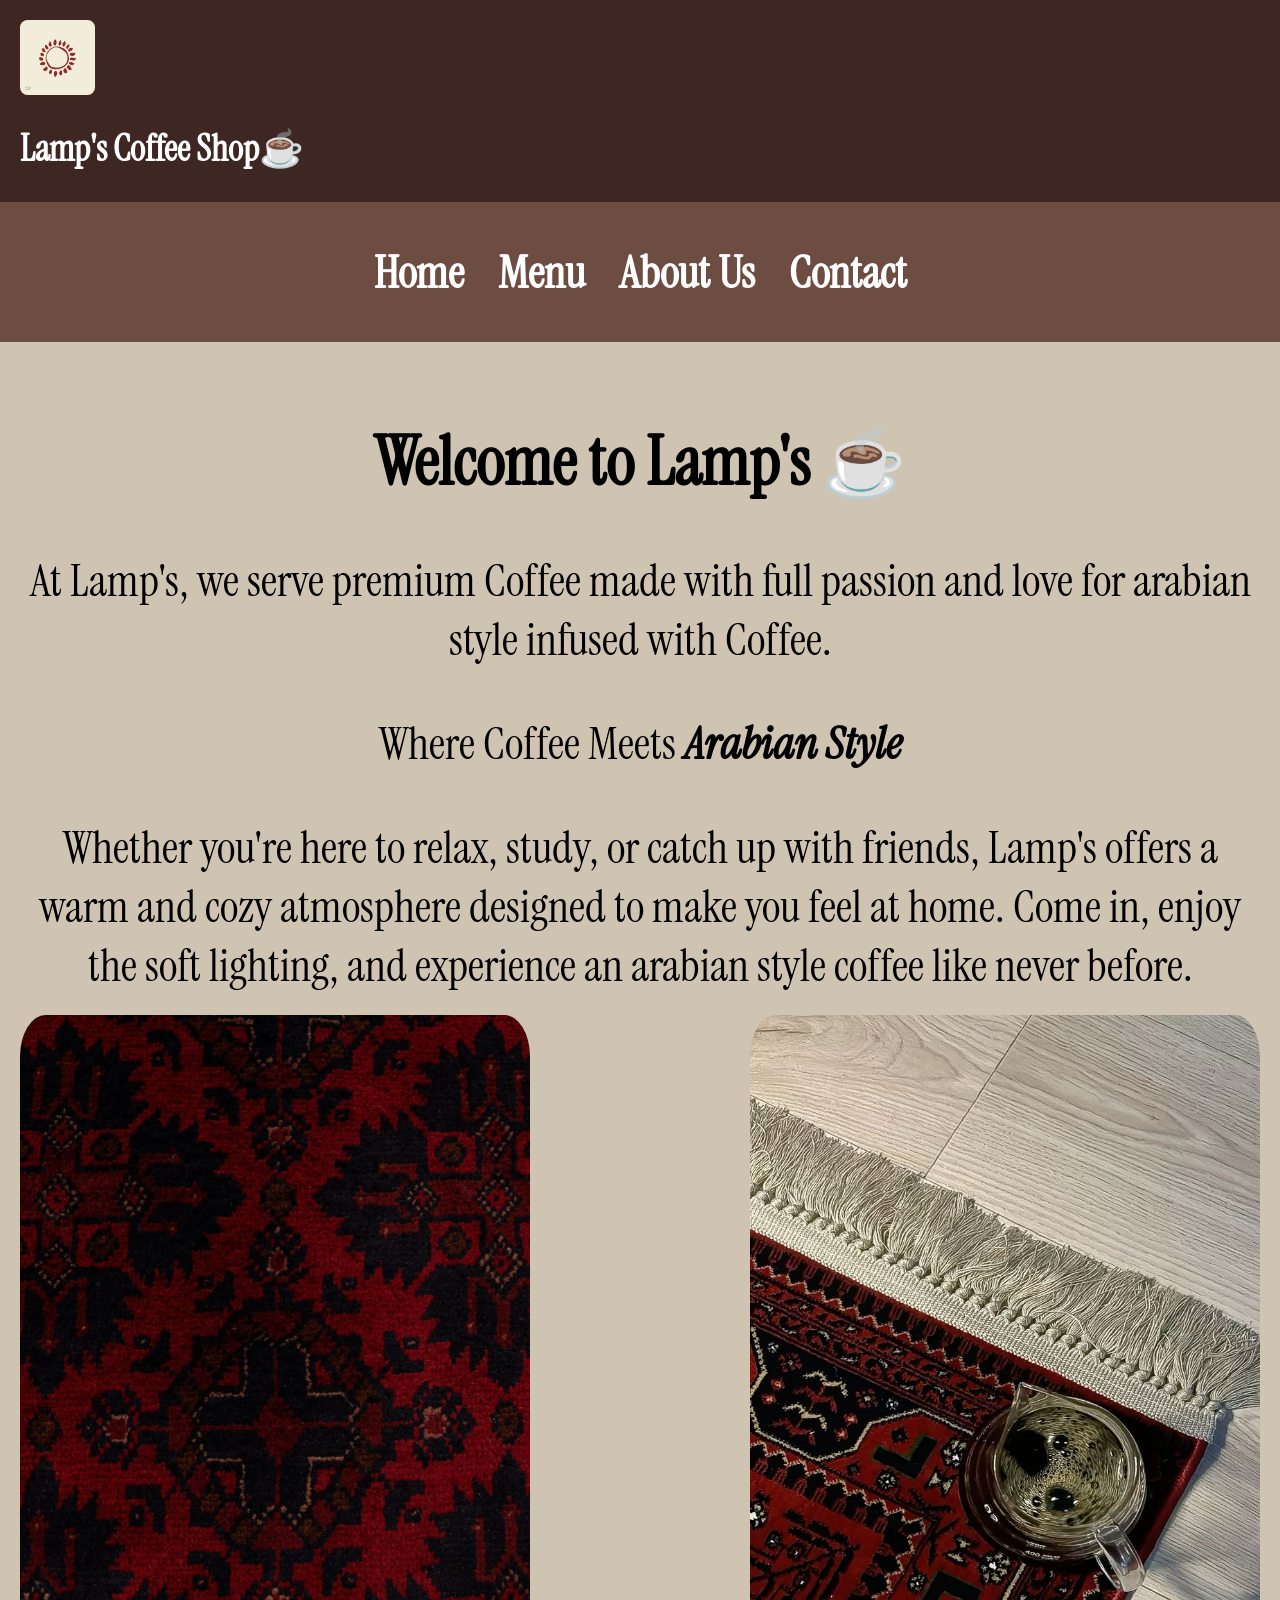
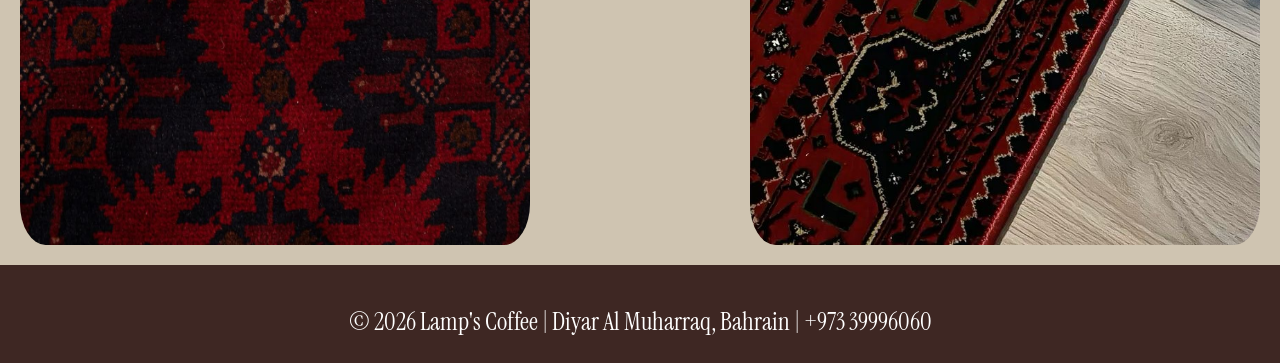
<file: index.html>
<!DOCTYPE html>
<html>
<head>
<title>Lamp's ☕</title>
<meta charset="utf-8">
<meta name="viewport" content="width=device-width, initial-scale=1.0">
<link rel="stylesheet" href="style.css">
</head>

<body>
<div id="container">

<header id="name">
  <img src="Images/logo.jpg" alt="Lamp's Logo" class="logo">
  <h1>Lamp's Coffee Shop☕</h1>
</header>

<nav id="navigation">
  <ul>
    <li><a href="index.html">Home</a></li>
    <li><a href="Menu.html">Menu</a></li>
    <li><a href="about.html">About Us</a></li>
    <li><a href="contact.html">Contact</a></li>
  </ul>
</nav>
  
<main id="content">
  <h2>Welcome to Lamp's ☕</h2>
  <p>
    At Lamp's, we serve premium Coffee made with full passion and love for arabian style infused with Coffee.
  </p>

  <p>
    Where Coffee Meets <strong> <em>Arabian Style</em> </strong>
  </p>  
<p>
  Whether you're here to relax, study, 
  or catch up with friends, Lamp's offers a warm and cozy
  atmosphere designed to make you feel at home. Come in,
  enjoy the soft lighting, 
  and experience an arabian style
  coffee like never before.
</p>
  <figure>
     <img src="Images/Home2.jpg"  alt="H2" class="home-image">
    <img src="Images/homePage.jpg"  alt="A cup of coffee on a table">
  </figure>
</div>
  </div>
</main>

<footer id="siteinfo">
  <p>© 2026 Lamp's Coffee | Diyar Al Muharraq, Bahrain | +973 39996060</p>
</footer>

</div>
</body>
</html>
</file>
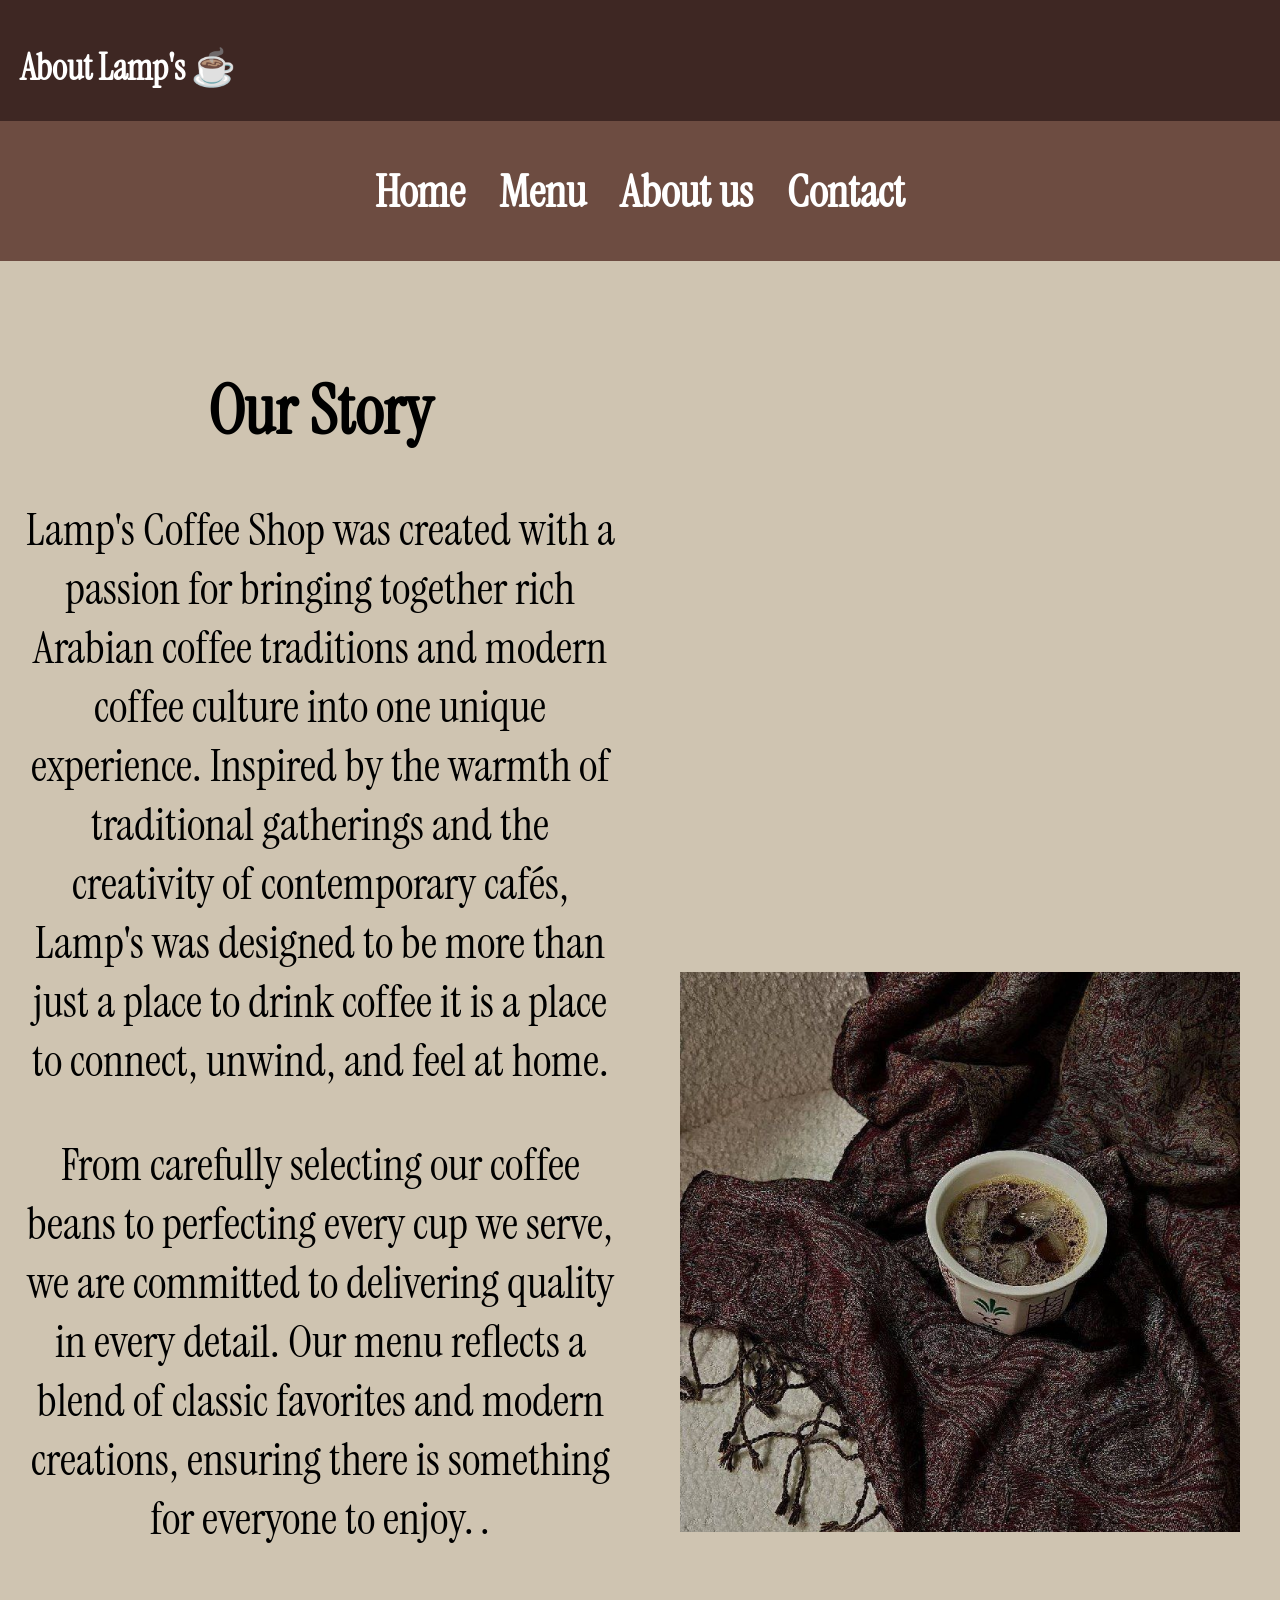
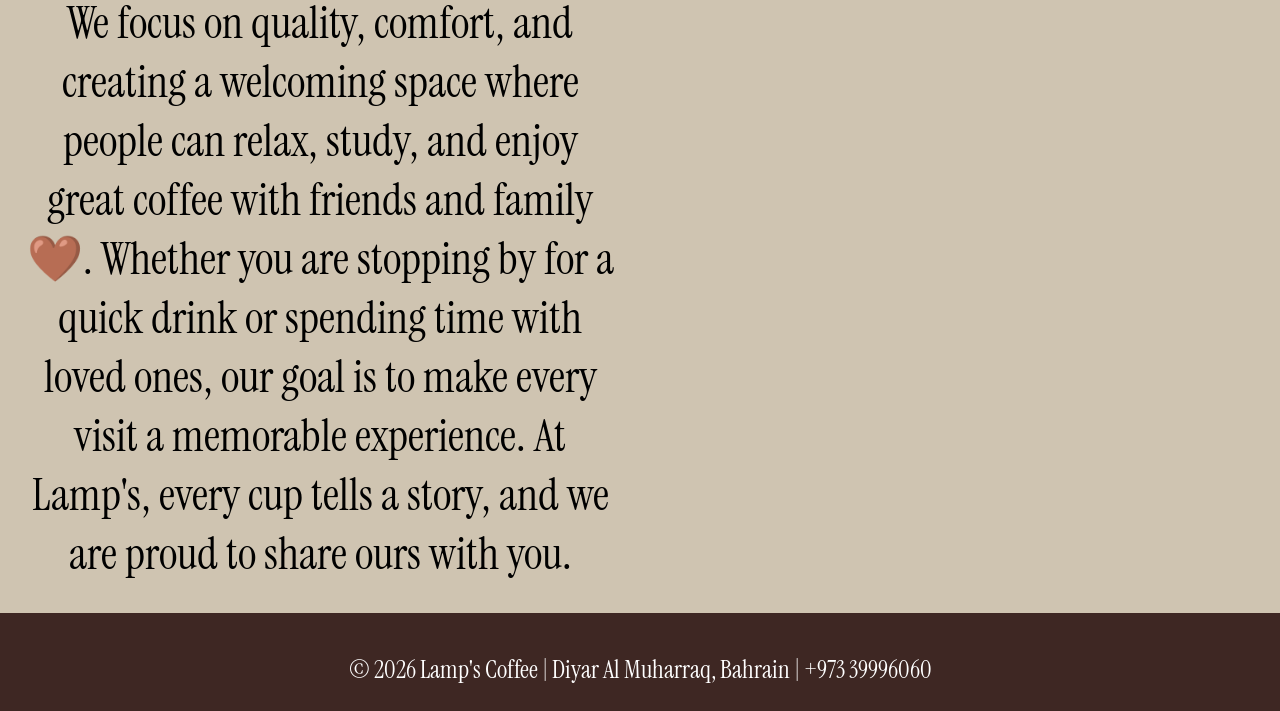
<file: about.html>
<html lang="en">
<head>
    <meta charset="UTF-8">
    <meta name="viewport" content="width=device-width, initial-scale=1.0">
    <title>Document</title>
    <link rel="stylesheet" href="style.css">

</head>
<body>
    <div id="container">

  <header id="name">
    <h1>About Lamp's ☕</h1>
  </header>
<nav id="navigation">
  <ul>
    <li><a href="index.html">Home</a></li>
    <li><a href="Menu.html">Menu</a></li>
    <li><a href="about.html">About us</a></li>
    <li><a href="contact.html">Contact</a></li>
  </ul>
</nav>
  <main id="content">

    <div class="about">

      <div class="about-text">
        <h2>Our Story</h2>
        <p>
          Lamp's Coffee Shop was created with a passion for bringing together rich Arabian coffee traditions and modern coffee culture into one unique experience. 
          Inspired by the warmth of traditional gatherings and the creativity of contemporary cafés, Lamp's was designed to be more than just a place to drink coffee  it is a place to connect, unwind, and feel at home.
        </p>

        <p>
         From carefully selecting our coffee beans to perfecting every cup we serve, we are committed to delivering quality in every detail.
         Our menu reflects a blend of classic favorites and modern creations, ensuring there is something for everyone to enjoy. .
        </p>
        <p>
          We focus on quality, comfort, and creating a welcoming space where people can relax, study, and enjoy great coffee with friends and family 🤎.
           Whether you are stopping by for a quick drink or spending time with loved ones, our goal is to make every visit a memorable experience.
           At Lamp's, every cup tells a story, and we are proud to share ours with you.
        </p>
      </div>

      <div class="about-image">
        <img src="Images/AboutUs.jpg" alt="AboutUs">
      </div>

    </div>

  </main>
  <footer id="siteinfo">
  <p>© 2026 Lamp's Coffee | Diyar Al Muharraq, Bahrain | +973 39996060</p>
</footer>

</div>
</file>
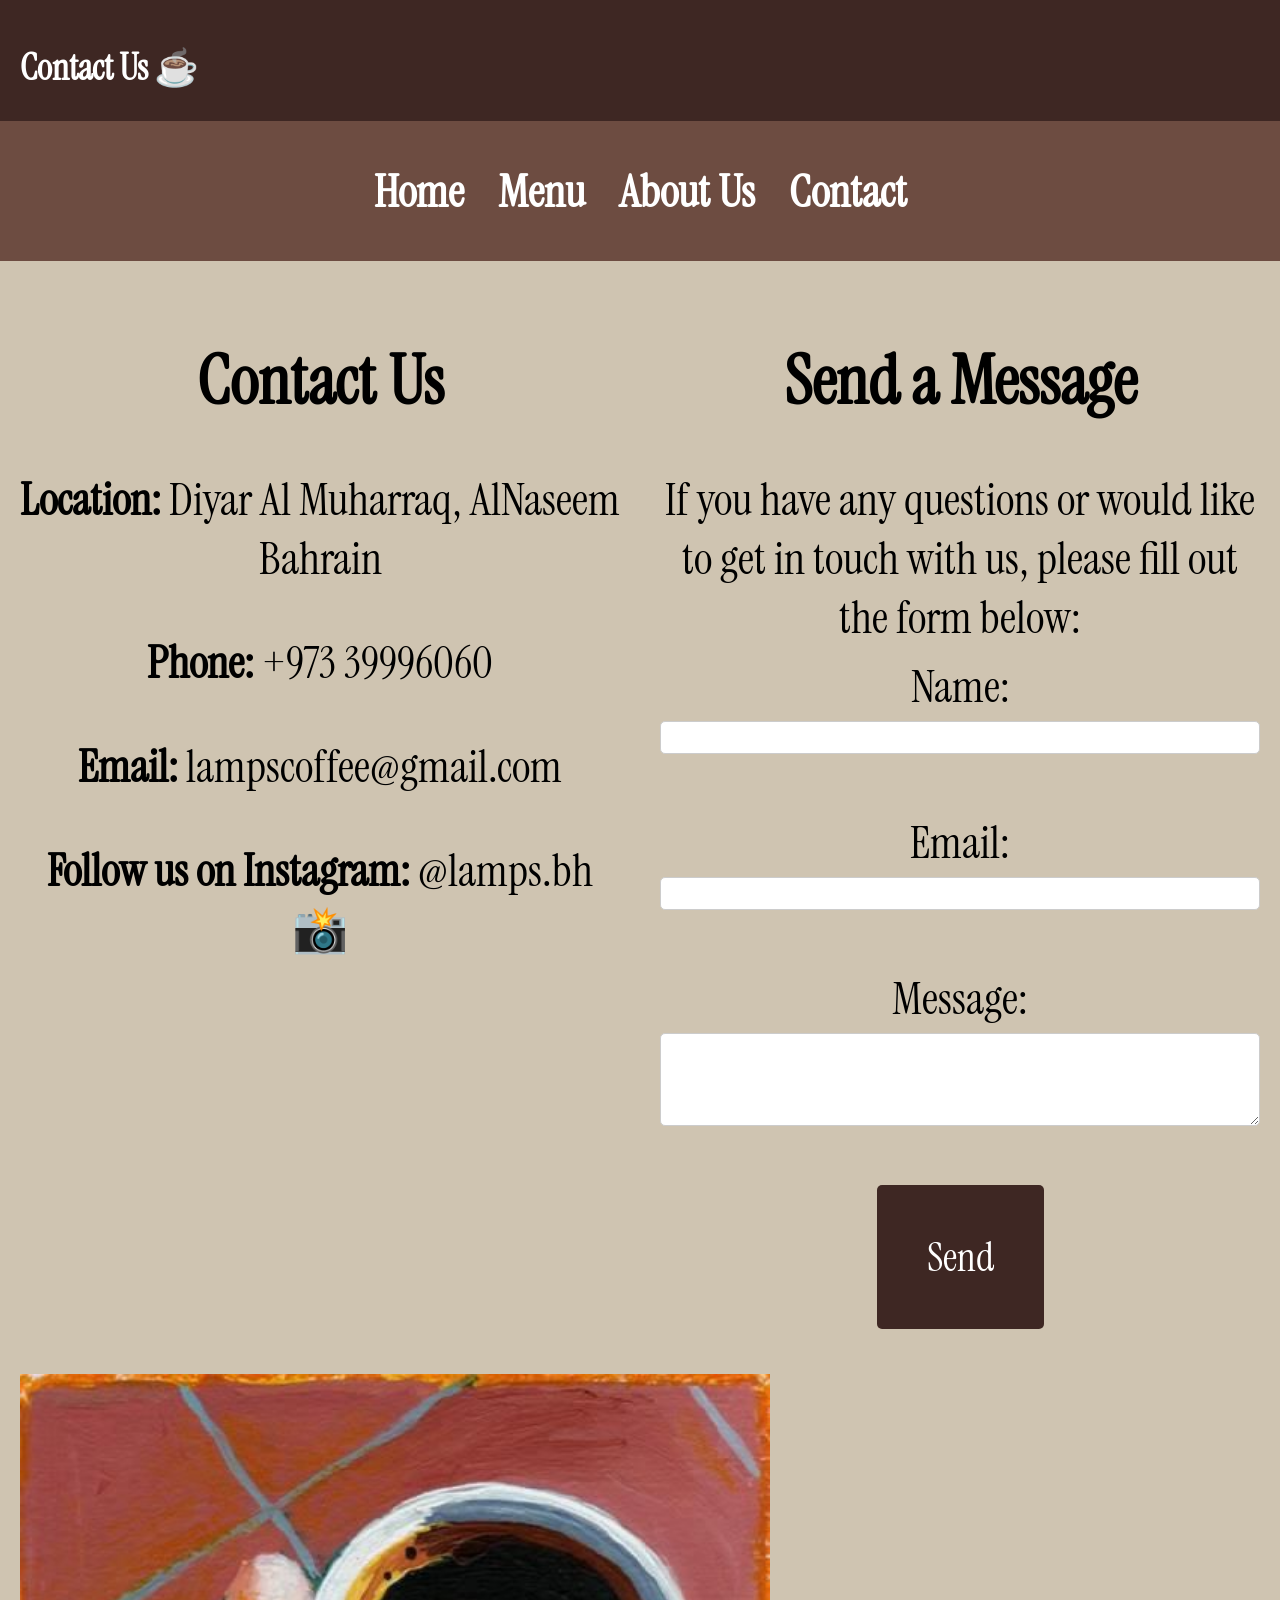
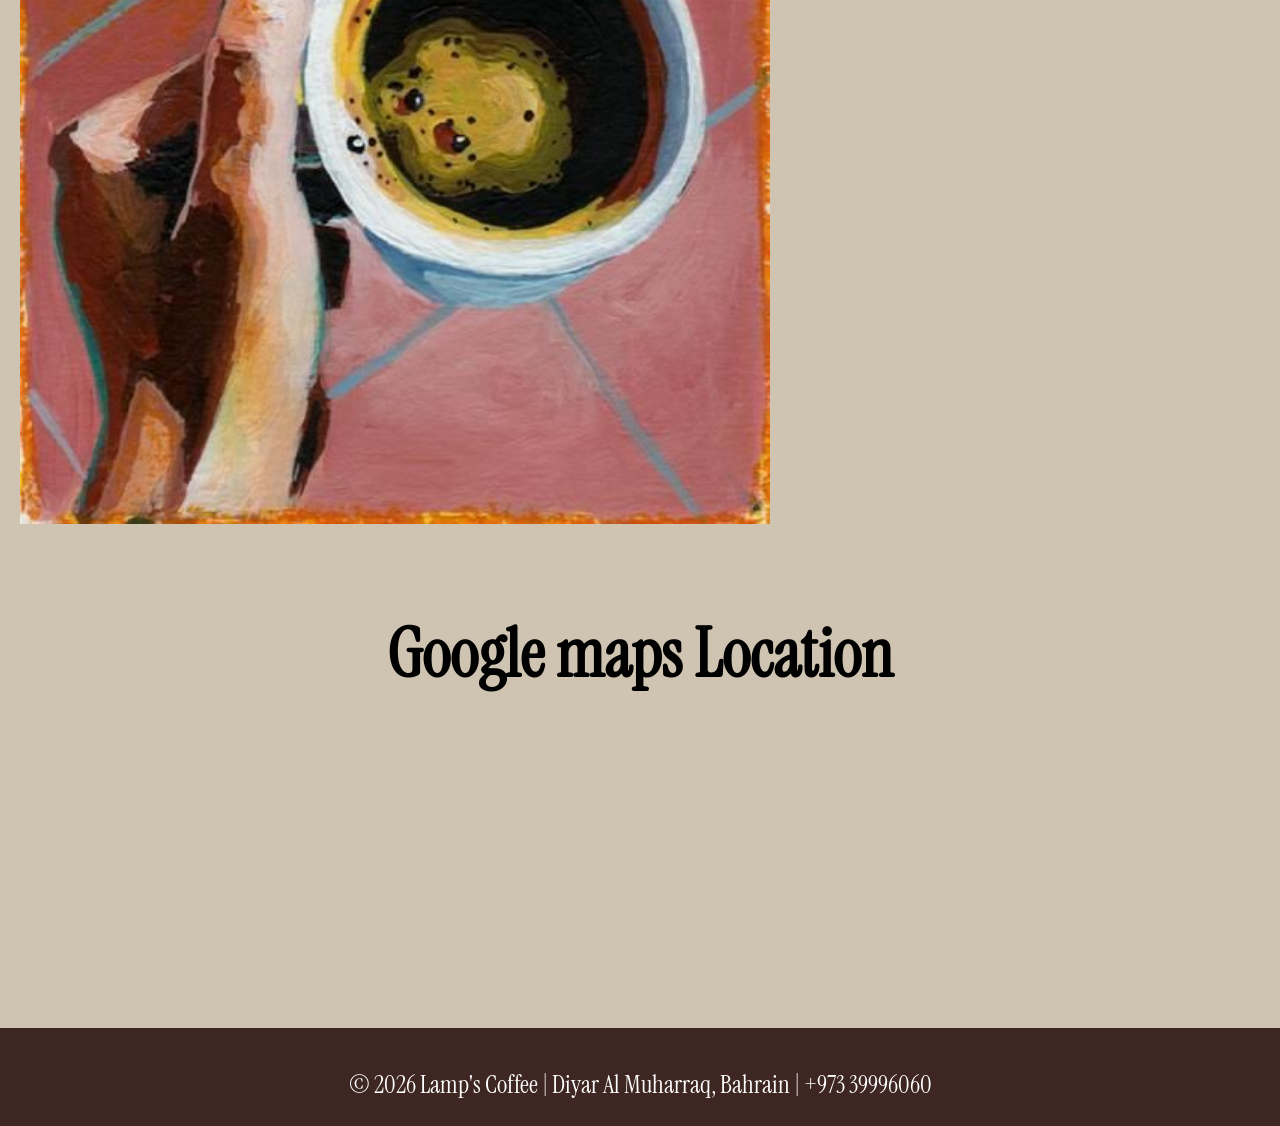
<file: contact.html>
<html lang="en">
<head>
    <meta charset="UTF-8">
    <meta name="viewport" content="width=device-width, initial-scale=1.0">
    <link rel="stylesheet" href="style.css">
</head>
<body>
    <div id="container">

  <header id="name">
    <h1>Contact Us ☕</h1>
  </header>
<nav id="navigation">
  <ul>
    <li><a href="index.html">Home</a></li>
    <li><a href="Menu.html">Menu</a></li>
    <li><a href="about.html">About Us</a></li>
    <li><a href="contact.html">Contact</a></li>
  </ul>
</nav>
  <main id="content">

    <div class="contact">

      <div class="contact-info">
        <h2>Contact Us</h2>
        <p><strong>Location:</strong> Diyar Al Muharraq, AlNaseem Bahrain</p>
        <p><strong>Phone:</strong> +973 39996060</p>
        <p><strong>Email:</strong> lampscoffee@gmail.com</p>
        <p><strong>Follow us on Instagram:</strong> @lamps.bh📸 </p>
      </div>

      <div class="contact-form">
        <h2>Send a Message</h2>
        <p>If you have any questions or would like to get in touch with us, please fill out the form below:</p>

        <form>
          <label>Name:</label><br>
          <input type="text" name="name"><br><br>

          <label>Email:</label><br>
          <input type="email" name="email"><br><br>

          <label>Message:</label><br>
          <textarea rows="5"></textarea><br><br>

          <button type="submit">Send</button>
        </form>
      </div>

    </div>
 <div class="contact-img">
    <img src="Images/contact.jpg"  alt="A cup of coffee on a table">
</div>

<div class="map">
    <h2>Google maps Location</h2>
  <iframe 
    src="https://www.google.com/maps?q=Diyar%20Al%20Muharraq%20Bahrain&output=embed"
    width="100%" 
    height="300" 
    style="border:0;" 
    allowfullscreen="" 
    loading="lazy">
  </iframe> 
</div>
  </main>
  
<footer id="siteinfo">
  <p>© 2026 Lamp's Coffee | Diyar Al Muharraq, Bahrain | +973 39996060</p>
</footer>
</div>
</body>
</html>
</file>
<file: style.css>
@import url('https://fonts.googleapis.com/css2?family=Instrument+Serif:ital@0;1&display=swap');

.instrument-serif-regular {
  font-family: "Instrument Serif", serif;
  font-weight: 400;
  font-style: normal;
}

body {
  margin: 0;
  font-family: "Instrument Serif", serif;
  font-weight: 400;
  font-style: normal;
  background-color: #f8f5f2;
  font-size: large;
}

#container {
  width: 100%;
  margin: auto;
  background: #cfc4b1;
  min-height: 100vh;
}

/* Header */
#name {
  background-color: #3e2723;
  color: white;
  padding: 20px;
  text-align: left;
}

/* Navigation */
#navigation {
  background-color: #6d4c41;
  padding: 19px;
  font-family: "Instrument Serif", serif;
  font-size: larger;
}

#navigation ul {
  list-style: none;
  padding: 0;
  text-align: center;
}

#navigation ul li {
  display: inline;
  margin: 0 15px;
}

#navigation a {
  color: white;
  text-decoration: none;
  font-weight: bold;
  font-size: 45px;
}

#navigation a:hover {
  color: #4d1123;
}

/* Content */
#content {
  padding: 20px;
  overflow: auto;
  font-size: larger;
  font-family: "Instrument Serif", serif;
  font-size: 45px;
 text-align: center;
}

/* Images */
figure {
  margin: 20px 0;
}

figure img {
  width: 510px;
  height: 830px;
  border-radius: 5%;
  float: right;
}

/* Footer */
#siteinfo {
  background-color: #3e2723;
  color: white;
  text-align: center;
  padding: 15px;
  margin-top: 0;
   font-size: 25px;

}
.logo {
  width: 75px;   
  height: auto;
  margin-right: 15px;
  border-radius: 10%;
} 

.menu {
  display: flex;
  gap: 20px;
  flex-wrap: wrap;
}

.item {
  text-align: center;
  font-size: larger;
  font-style: bold;
}

.item img {
  width: 300px;
  height: 300px;
  object-fit: cover;
  border-radius: 8px;
}

.item p {
  margin-top: 8px;
  font-size: 30px;
}

.about {
  display: flex;
  align-items: center;  
  justify-content: space-between;
  gap: 40px;
  margin-top: 30px;
}

.about-text {
  flex: 1;
}

.about-image {
  flex: 1;
  display: flex;
  justify-content: center;
}

.about-image img {
 width: 560px;
  height: 560px;
  object-fit: cover;   /* makes it a perfect square without stretching */
  border-radius: px;
}

p, h1, h2, h3 {
  margin-bottom: 10px;
}

.contact {
  display: flex;
  gap: 40px;
  flex-wrap: wrap;
}

.contact-info,
.contact-form {
  flex: 1;
  min-width: 250px;
}

.contact-form input,
.contact-form textarea {
  width: 100%;
  padding: 8px;
  margin-top: 5px;
  border: 1px solid #ccc;
  border-radius: 5px;
}

.contact-form button {
  padding: 46px 50px;
  background-color: #3e2723;
  color: white;
  border: none;
  border-radius: 5px;
  cursor: pointer;
  font-size: 40px;
  font-family: "Instrument Serif", serif;
}

.contact-form button:hover {
  background-color: #6d4c41;
}

.map {
  margin-top: 30px;
  border-radius: 10px;
  overflow: hidden;
  width: 100%;
}

.home-image {
  width: 510px;
  height: 830px;
  border-radius: 5%;
  float: left;
}

.contact-img {
  width: 750px;
  height: 750px;
  border-radius: 15px;
  display: flex;
  justify-content: center;
}
</file>
